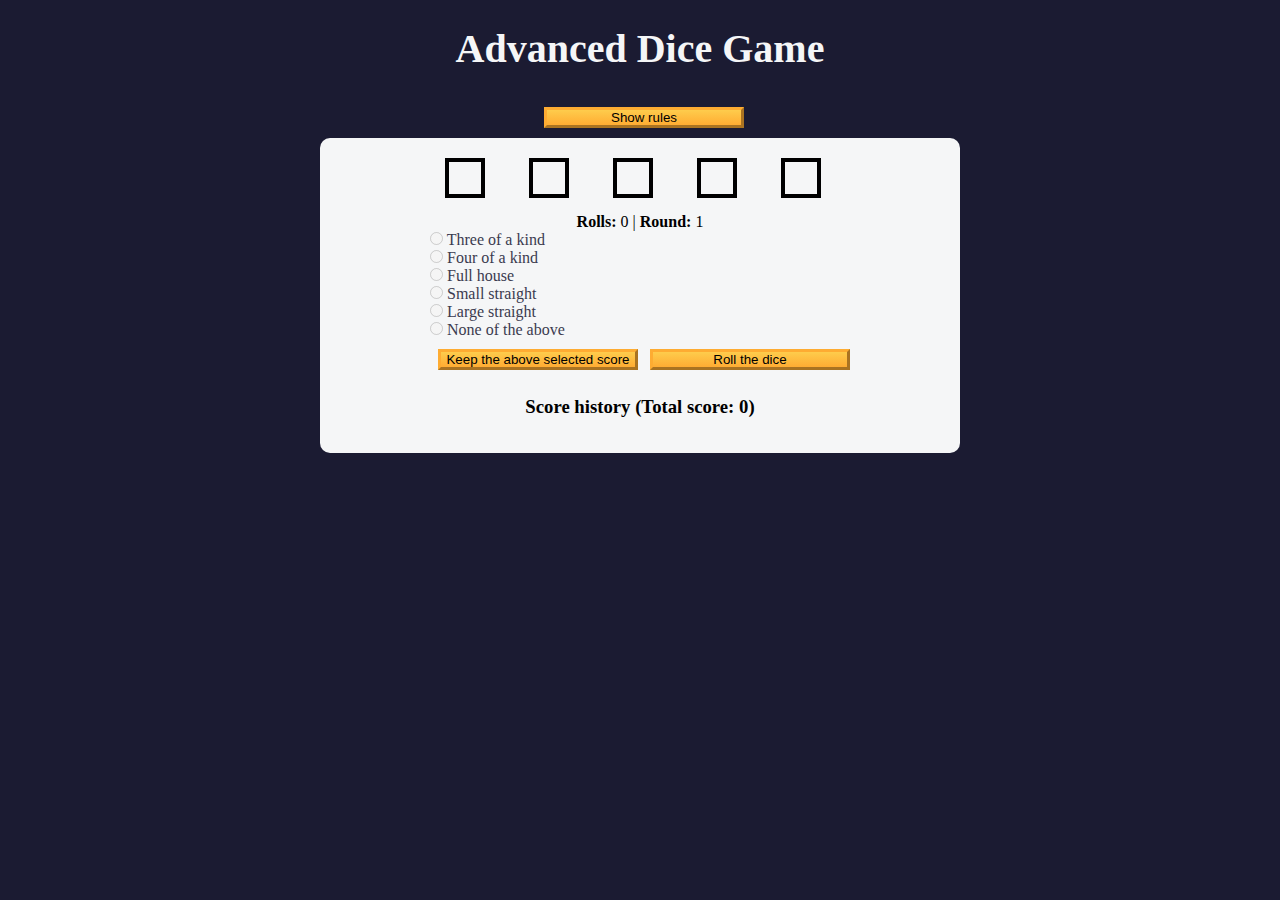
<file: advanced dice game/index.html>
<!DOCTYPE html>
<html lang="en">
<head>
  <meta charset="utf-8" />
  <meta name="viewport" content="width=device-width, initial-scale=1.0" />
  <title>Advanced Dice Game</title>
  <link rel="stylesheet" href="styles.css" />
</head>
<body>
  <header>
    <h1>Advanced Dice Game</h1>
    <button class="btn" id="rules-btn" type="button">Show rules</button>
    <div class="rules-container">
      <h2>Rules</h2>
      <ul>
        <li>There are total of six rounds</li>
        <li>You can only roll the dice three times per round</li>
        <li>To start the game, roll the dice</li>
        <li>
          Then, choose from one of the selected scores or roll the dice again
        </li>
        <li>
          If you choose a selected score, then you will move to the next round
        </li>
        <li>
          If you decline to choose a selected score, then you can roll the
          dice again two more times
        </li>
      </ul>
      <h2 class="points">Points</h2>
      <ul>
        <li>Three of a kind: Sum of all five dice</li>
        <li>Four of a kind: Sum of all five dice</li>
        <li>Full house: Three of a kind and a pair - 25 points</li>
        <li>
          Small straight: Four of the dice have consecutive values - 30 points
        </li>
        <li>
          Large straight: All five dice have consecutive values - 40 points
        </li>
      </ul>
    </div>
  </header>

  <main>
    <form id="game">
      <div id="dice">
        <div class="die"></div>
        <div class="die"></div>
        <div class="die"></div>
        <div class="die"></div>
        <div class="die"></div>
      </div>

      <p class="rounds-text">
        <strong>Rolls:</strong> <span id="current-round-rolls">0</span> |
        <strong>Round:</strong> <span id="current-round">1</span>
      </p>

      <div id="score-options">
        <div>
          <input type="radio" name="score-options" id="three-of-a-kind" value="three-of-a-kind" disabled />
          <label for="three-of-a-kind">Three of a kind<span></span></label>
        </div>
        <div>
          <input type="radio" name="score-options" id="four-of-a-kind" value="four-of-a-kind" disabled />
          <label for="four-of-a-kind">Four of a kind<span></span></label>
        </div>
        <div>
          <input type="radio" name="score-options" id="full-house" value="full-house" disabled />
          <label for="full-house">Full house<span></span></label>
        </div>
        <div>
          <input type="radio" name="score-options" id="small-straight" value="small-straight" disabled />
          <label for="small-straight">Small straight<span></span></label>
        </div>
        <div>
          <input type="radio" name="score-options" id="large-straight" value="large-straight" disabled />
          <label for="large-straight">Large straight<span></span></label>
        </div>

        <div>
          <input type="radio" name="score-options" id="none" value="none" disabled />
          <label for="none">None of the above<span></span></label>
        </div>
      </div>

      <button class="btn" id="keep-score-btn" type="button">
        Keep the above selected score
      </button>
      <button class="btn" id="roll-dice-btn" type="button">
        Roll the dice
      </button>
    </form>

    <div id="scores">
      <h3>Score history (Total score: <span id="total-score">0</span>)</h3>
      <ol id="score-history"></ol>
    </div>
  </main>
  <script src="./script.js"></script>
</body>

</html>
</file>
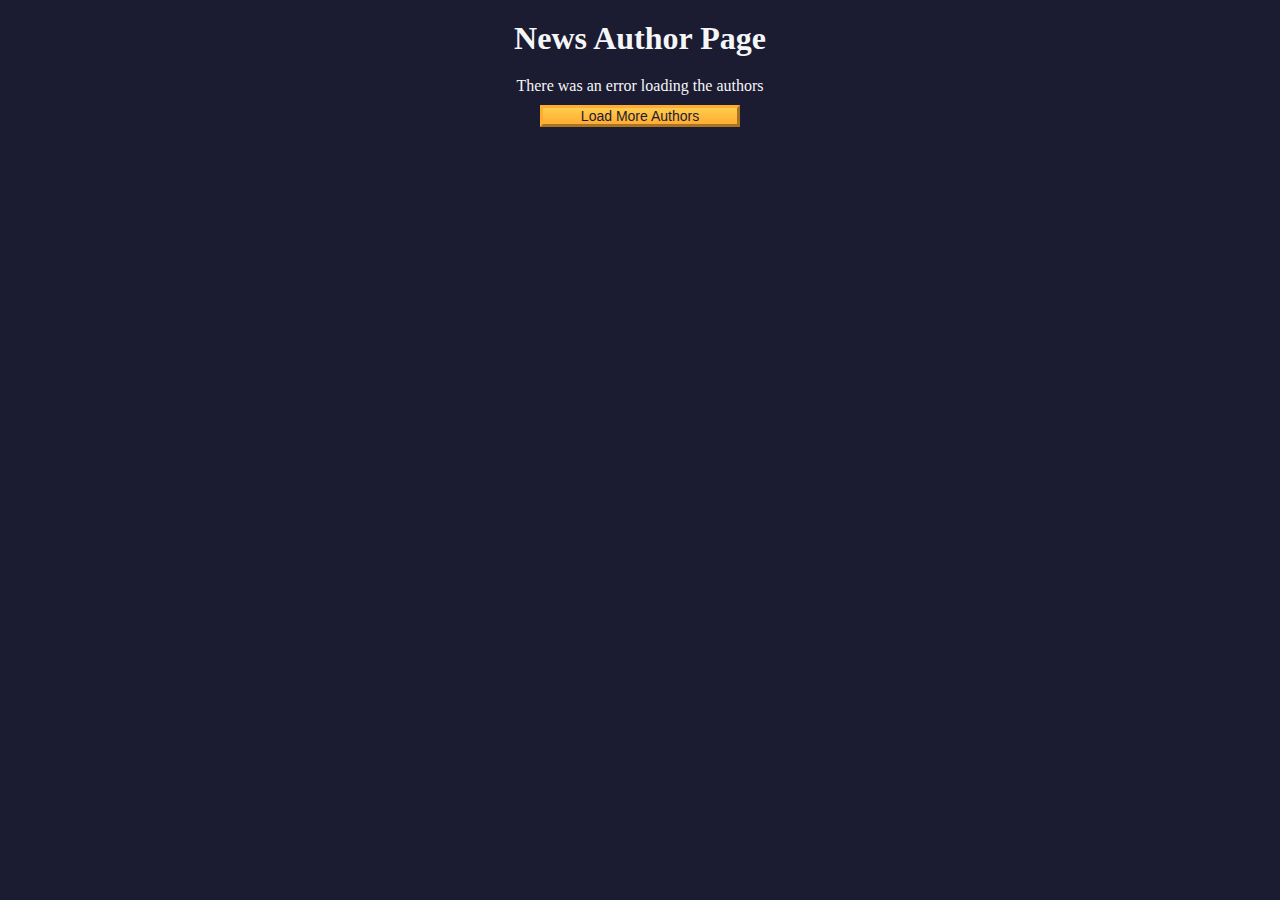
<file: authors page/index.html>
<!DOCTYPE html>
<html lang="en">
  <head>
    <meta charset="UTF-8" />
    <meta http-equiv="X-UA-Compatible" content="IE=edge" />
    <meta name="viewport" content="width=device-width, initial-scale=1.0" />
    <title>News Author Page</title>
    <link rel="stylesheet" href="./styles.css" />
  </head>
  <body>
    <h1 class="title">News Author Page</h1>
    <main>
      <div id="author-container"></div>
      <button class="btn" id="load-more-btn">Load More Authors</button>
    </main>

    <script src="./script.js"></script>
  </body>
</html>
</file>
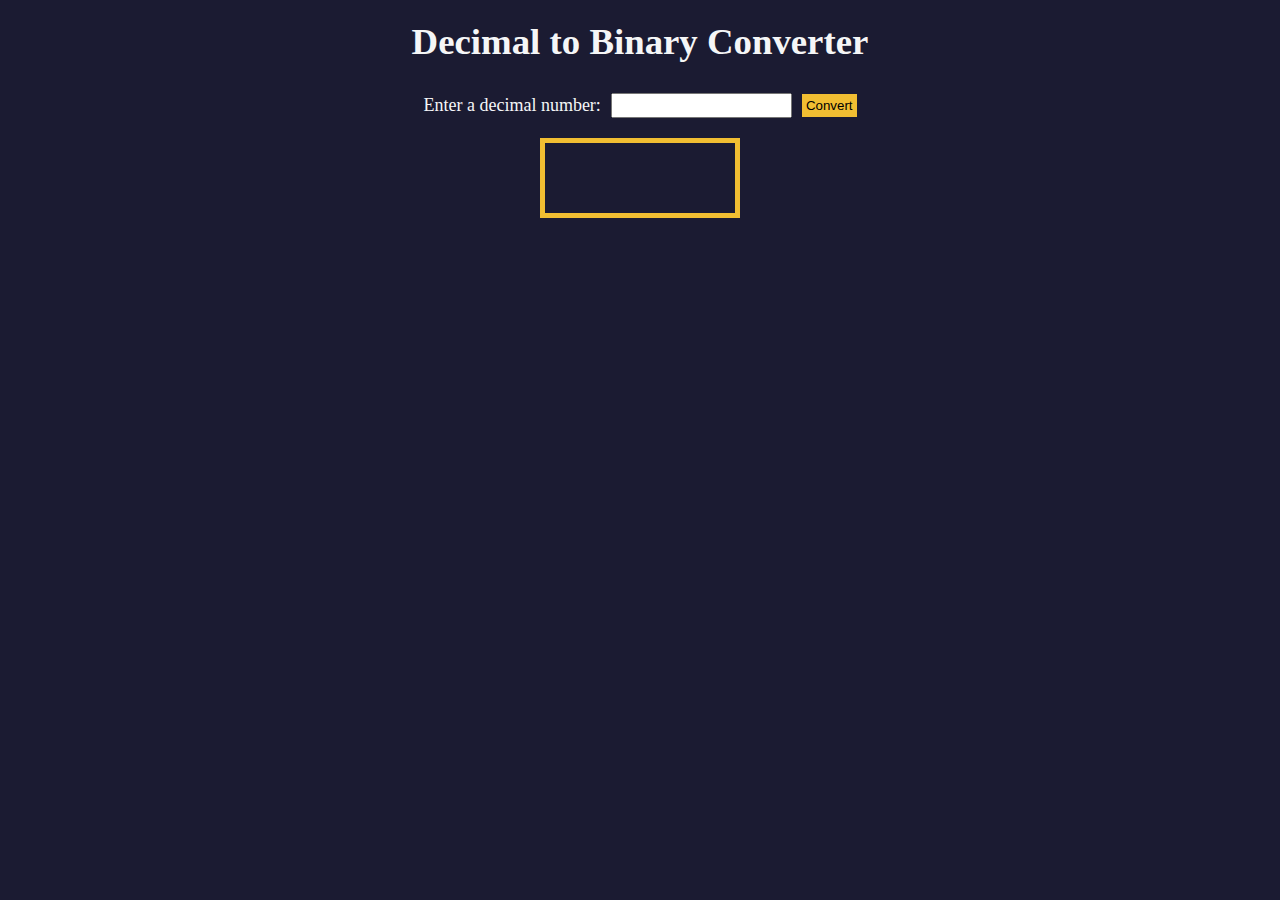
<file: binary converter/index.html>
<!DOCTYPE html>
<html lang="en">
  <head>
    <meta charset="UTF-8" />
    <meta http-equiv="X-UA-Compatible" content="IE=edge" />
    <meta name="viewport" content="width=device-width, initial-scale=1.0" />
    <title>Decimal to Binary Converter</title>
    <link rel="stylesheet" href="styles.css" />
  </head>
  <body>
    <h1>Decimal to Binary Converter</h1>
    <div class="input-container">
      <label for="number-input">Enter a decimal number:</label>
      <input
        value=""
        type="number"
        name="decimal number input"
        id="number-input"
        class="number-input"
      />
      <button class="convert-btn" id="convert-btn">Convert</button>
    </div>
    <output id="result" for="number-input"></output>
    <div id="animation-container"></div>
    <script src="script.js"></script>
  </body>
</html>
</file>
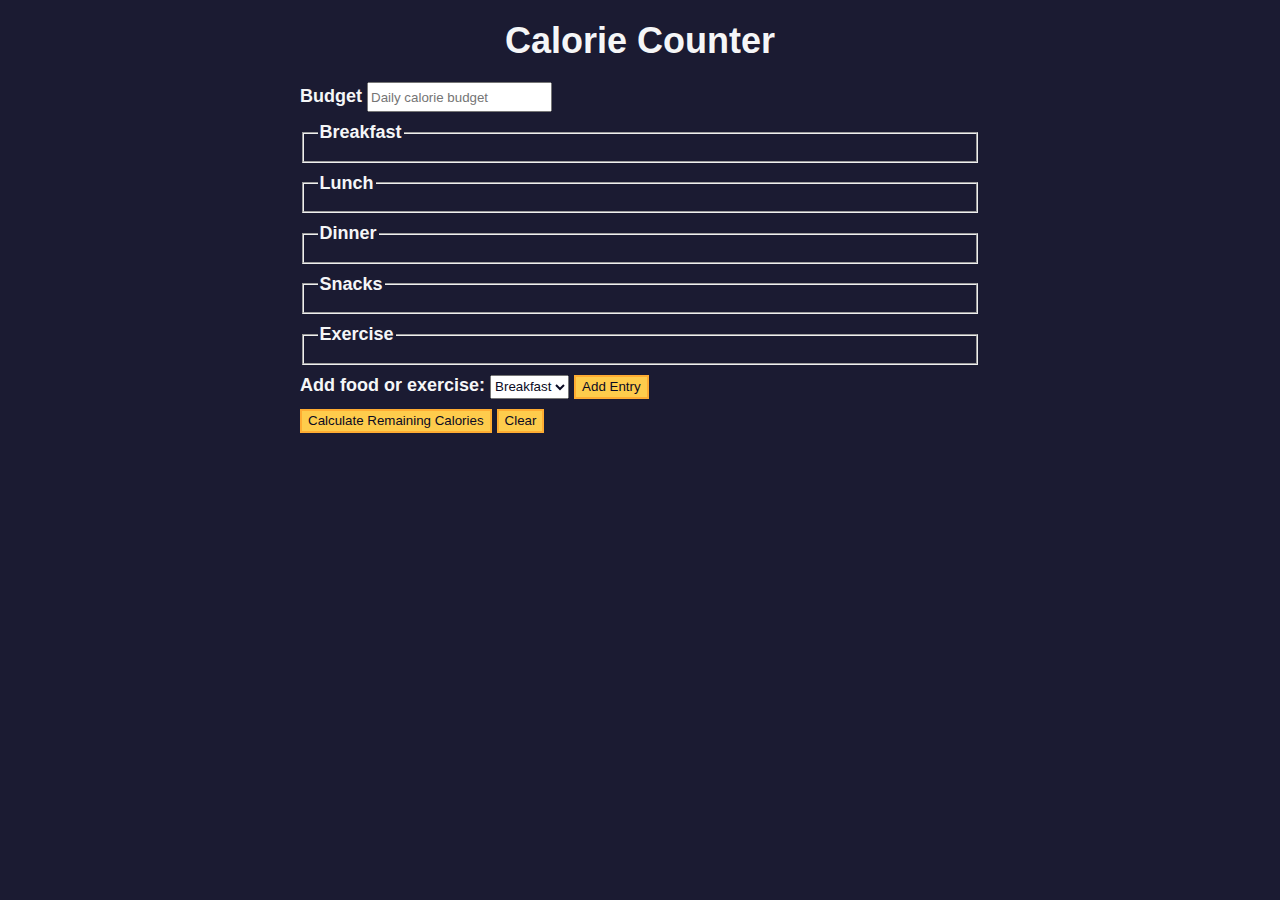
<file: calorie counter/index.html>
<!DOCTYPE html>
<html lang="en">
  <head>
    <meta charset="utf-8" />
    <meta name="viewport" content="width=device-width, initial-scale=1.0" />
    <link rel="stylesheet" href="styles.css" />
    <title>Calorie Counter</title>
  </head>
  <body>
    <main>
      <h1>Calorie Counter</h1>
      <div class="container">
        <form id="calorie-counter">
          <label for="budget">Budget</label>
          <input
            type="number"
            min="0"
            id="budget"
            placeholder="Daily calorie budget"
            required
          />
          <fieldset id="breakfast">
            <legend>Breakfast</legend>
            <div class="input-container"></div>
          </fieldset>
          <fieldset id="lunch">
            <legend>Lunch</legend>
            <div class="input-container"></div>
          </fieldset>
          <fieldset id="dinner">
            <legend>Dinner</legend>
            <div class="input-container"></div>
          </fieldset>
          <fieldset id="snacks">
            <legend>Snacks</legend>
            <div class="input-container"></div>
          </fieldset>
          <fieldset id="exercise">
            <legend>Exercise</legend>
            <div class="input-container"></div>
          </fieldset>
          <div class="controls">
            <span>
              <label for="entry-dropdown">Add food or exercise:</label>
              <select id="entry-dropdown" name="options">
                <option value="breakfast" selected>Breakfast</option>
                <option value="lunch">Lunch</option>
                <option value="dinner">Dinner</option>
                <option value="snacks">Snacks</option>
                <option value="exercise">Exercise</option>
              </select>
              <button type="button" id="add-entry">Add Entry</button>
            </span>
          </div>
          <div>
            <button type="submit" id="calculate-calories">
              Calculate Remaining Calories
            </button>
            <button type="button" id="clear">Clear</button>
          </div>
        </form>
        <div id="output" class="output hide"></div>
      </div>
    </main>
    <script src="./script.js"></script>
  </body>
</html>
</file>
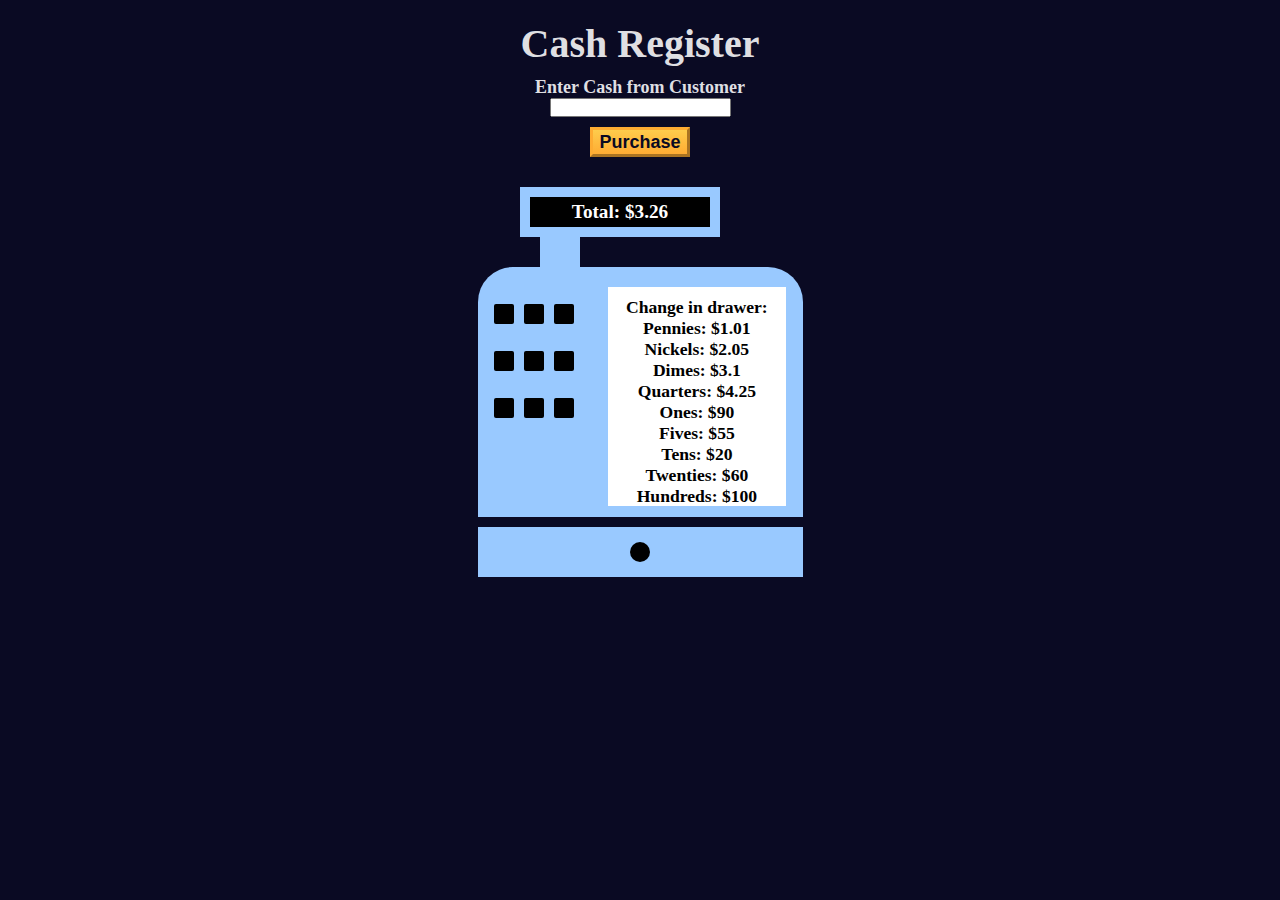
<file: cash register/index.html>
<!DOCTYPE html>
<html lang = "en">
<head>
  <meta charset = "utf-8">
  <meta name="viewport" content="width=device-width, initial-scale=1.0" />
  <title>Cash Register</title>
  <link rel="stylesheet" href="styles.css"/>
</head>
<body>
  <h1>Cash Register</header>
  <div id = "change-due"></div>
  <div class="input-div">
    <label for="cash">Enter Cash from Customer</label>
    <input id="cash">
    <button  class="check-btn-styles" id="purchase-btn">Purchase</btn>
  </div>
  <div class="container">
    <div class="top-display-screen-container">
      <p id="price-screen" class="price-screen"></p>
      <div class="connector"></div>
    </div>    
    <div class="top-register">
        <div class="btns-container">
            <button class="btn"></button>
            <button class="btn"></button>
            <button class="btn"></button>
            <button class="btn"></button>
            <button class="btn"></button>
            <button class="btn"></button>
            <button class="btn"></button>
            <button class="btn"></button>
            <button class="btn"></button>
        </div>
        <div id="cash-drawer-display" class="cash-drawer-display"></div>
    </div>
        <div class="bottom-register">
          <div class="circle"></div>
        </div>
    </div>
  <script src="script.js"></script>
</body>
</html>
</file>
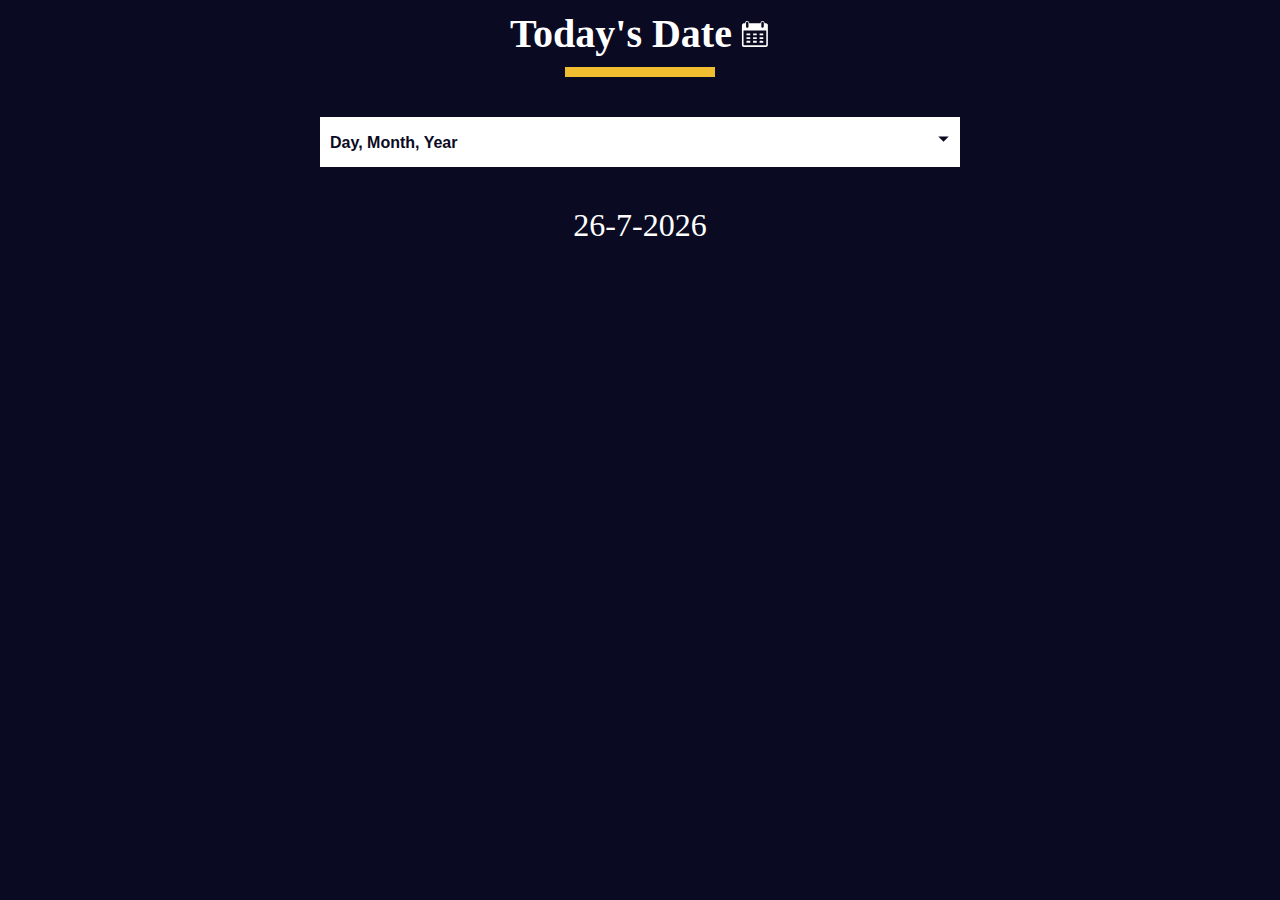
<file: date formatter/index.html>
<!DOCTYPE html>
<html lang="en">
  <head>
    <meta charset="UTF-8" />
    <meta http-equiv="X-UA-Compatible" content="IE=edge" />
    <meta name="viewport" content="width=device-width, initial-scale=1.0" />
    <title>Learn the Date Object by Building a Date Formatter</title>
    <link rel="stylesheet" href="./styles.css" />
  </head>
  <body>
    <main>
      <div class="title-container">
        <h1 class="title">Today's Date</h1>

        <svg
          class="date-svg"
          xmlns="http://www.w3.org/2000/svg"
          version="1.0"
          width="512.000000pt"
          height="512.000000pt"
          viewBox="0 0 512.000000 512.000000"
          preserveAspectRatio="xMidYMid meet"
        >
          <g
            transform="translate(0.000000,512.000000) scale(0.100000,-0.100000)"
            fill="#fff"
            stroke="none"
          >
            <path
              d="M1145 4777 c-71 -24 -120 -54 -164 -102 -59 -64 -83 -124 -89 -216 l-4 -77 -147 -3 c-142 -4 -149 -5 -213 -37 -81 -40 -149 -111 -177 -188 -21 -54 -21 -64 -21 -1789 0 -1725 0 -1735 21 -1789 28 -77 96 -148 177 -188 l67 -33 1950 0 1950 0 67 33 c74 36 133 96 170 170 l23 47 0 1760 0 1760 -23 47 c-37 74 -96 134 -169 170 -63 31 -71 32 -213 36 l-148 4 -4 77 c-8 133 -82 242 -200 297 -54 25 -75 29 -148 29 -94 -1 -151 -20 -220 -75 -75 -59 -130 -181 -130 -287 l0 -43 -954 0 -954 0 -7 74 c-12 137 -89 251 -201 303 -66 30 -179 39 -239 20z m209 -164 c23 -16 52 -49 66 -73 l25 -45 0 -365 0 -365 -28 -47 c-30 -52 -88 -92 -149 -103 -54 -10 -137 17 -175 57 -65 69 -64 60 -61 471 l3 373 27 41 c17 26 45 50 80 68 71 35 151 31 212 -12z m2594 11 c41 -20 59 -37 82 -78 l30 -51 0 -360 c0 -329 -2 -364 -19 -401 -36 -79 -137 -133 -222 -119 -57 10 -125 58 -151 107 -23 42 -23 50 -26 388 -3 377 -1 403 51 465 62 76 162 95 255 49z m537 -2717 l0 -1239 -24 -19 c-23 -19 -67 -19 -1916 -19 -1849 0 -1893 0 -1916 19 l-24 19 -3 1241 -2 1241 1942 -2 1943 -3 0 -1238z"
            />
            <path
              d="M1112 2493 l3 -158 318 -3 317 -2 0 160 0 160 -320 0 -321 0 3 -157z"
            />
            <path
              d="M2230 2490 l0 -160 315 0 315 0 0 160 0 160 -315 0 -315 0 0 -160z"
            />
            <path
              d="M3342 2493 l3 -158 310 0 310 0 3 158 3 157 -316 0 -316 0 3 -157z"
            />
            <path
              d="M1110 1855 l0 -155 320 0 320 0 0 155 0 155 -320 0 -320 0 0 -155z"
            />
            <path
              d="M2230 1855 l0 -155 315 0 315 0 0 155 0 155 -315 0 -315 0 0 -155z"
            />
            <path
              d="M3340 1855 l0 -155 315 0 315 0 0 155 0 155 -315 0 -315 0 0 -155z"
            />
            <path
              d="M1117 1383 c-4 -3 -7 -78 -7 -165 l0 -158 320 0 320 0 0 165 0 165 -313 0 c-173 0 -317 -3 -320 -7z"
            />
            <path
              d="M2230 1225 l0 -165 315 0 315 0 0 165 0 165 -315 0 -315 0 0 -165z"
            />
            <path
              d="M3347 1383 c-4 -3 -7 -78 -7 -165 l0 -158 315 0 315 0 -2 163 -3 162 -306 3 c-168 1 -308 -1 -312 -5z"
            />
          </g>
        </svg>
      </div>
      <div class="divider"></div>

      <div class="dropdown-container">
        <select name="date-options" id="date-options">
          <option value="dd-mm-yyyy">Day, Month, Year</option>
          <option value="yyyy-mm-dd">Year, Month, Day</option>
          <option value="mm-dd-yyyy-h-mm">
            Month, Day, Year, Hours, Minutes
          </option>
        </select>
        <div class="select-icon">
          <svg
            class="icon"
            xmlns="http://www.w3.org/2000/svg"
            width="25"
            height="35"
            viewBox="0 0 24 24"
          >
            <rect x="0" fill="none" width="24" height="24" />

            <g>
              <path d="M7 10l5 5 5-5" />
            </g>
          </svg>
        </div>
      </div>

      <p id="current-date"></p>
    </main>

    <script src="./script.js"></script>
  </body>
</html>
</file>
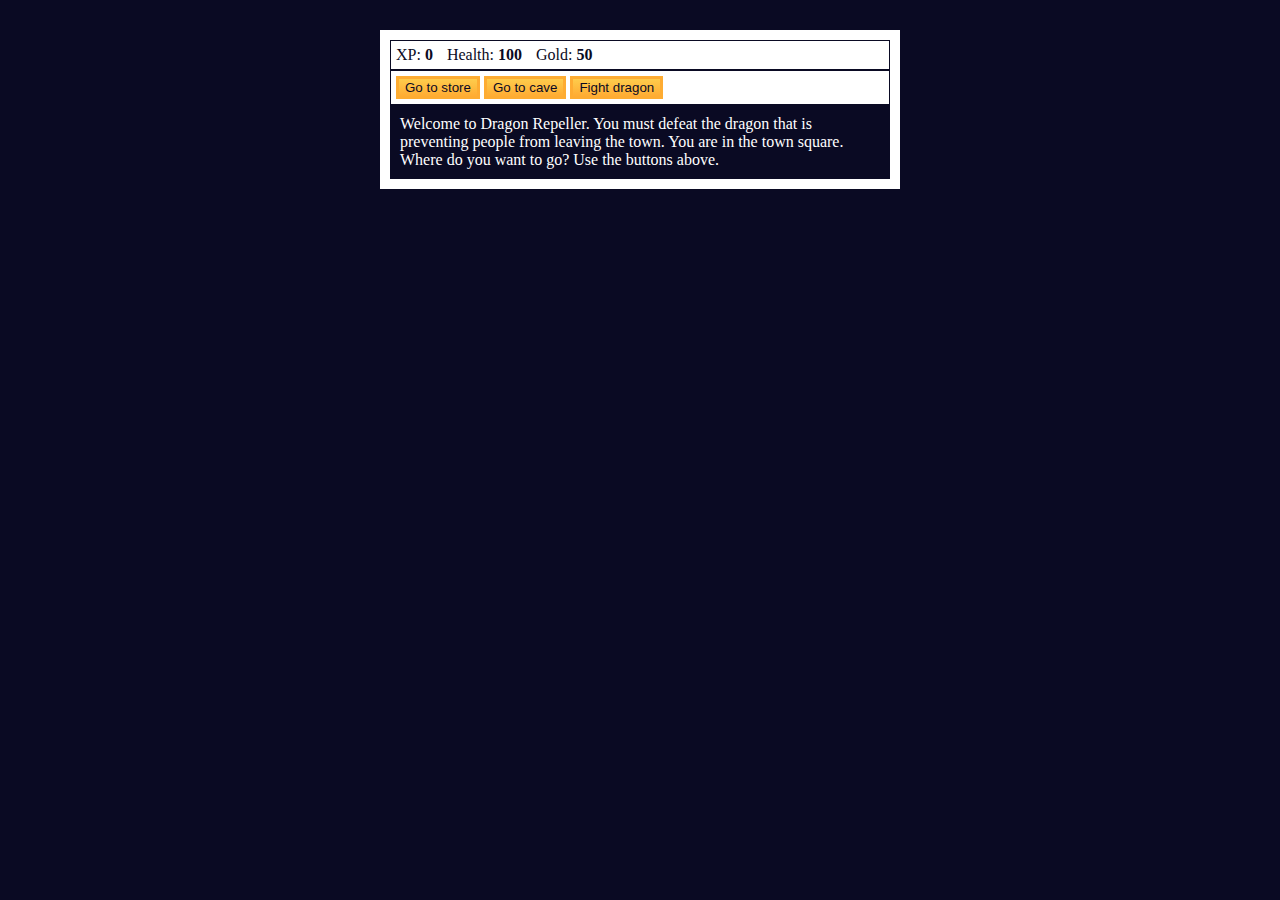
<file: dragon repeller/index.html>
<!DOCTYPE html>
<html lang="en">
  <head>
    <meta charset="utf-8">
    <link rel="stylesheet" href="./styles.css">
    <title>RPG - Dragon Repeller</title>
  </head>
  <body>
    <div id="game">
      <div id="stats">
        <span class="stat">XP: <strong><span id="xpText">0</span></strong></span>
        <span class="stat">Health: <strong><span id="healthText">100</span></strong></span>
        <span class="stat">Gold: <strong><span id="goldText">50</span></strong></span>
      </div>
      <div id="controls">
        <button id="button1">Go to store</button>
        <button id="button2">Go to cave</button>
        <button id="button3">Fight dragon</button>
      </div>
      <div id="monsterStats">
        <span class="stat">Monster Name: <strong><span id="monsterName"></span></strong></span>
        <span class="stat">Health: <strong><span id="monsterHealth"></span></strong></span>
      </div>
      <div id="text">
        Welcome to Dragon Repeller. You must defeat the dragon that is preventing people from leaving the town. You are in the town square. Where do you want to go? Use the buttons above.
      </div>
    </div>
    <script src="./script.js"></script>
  </body>
</html>
</file>
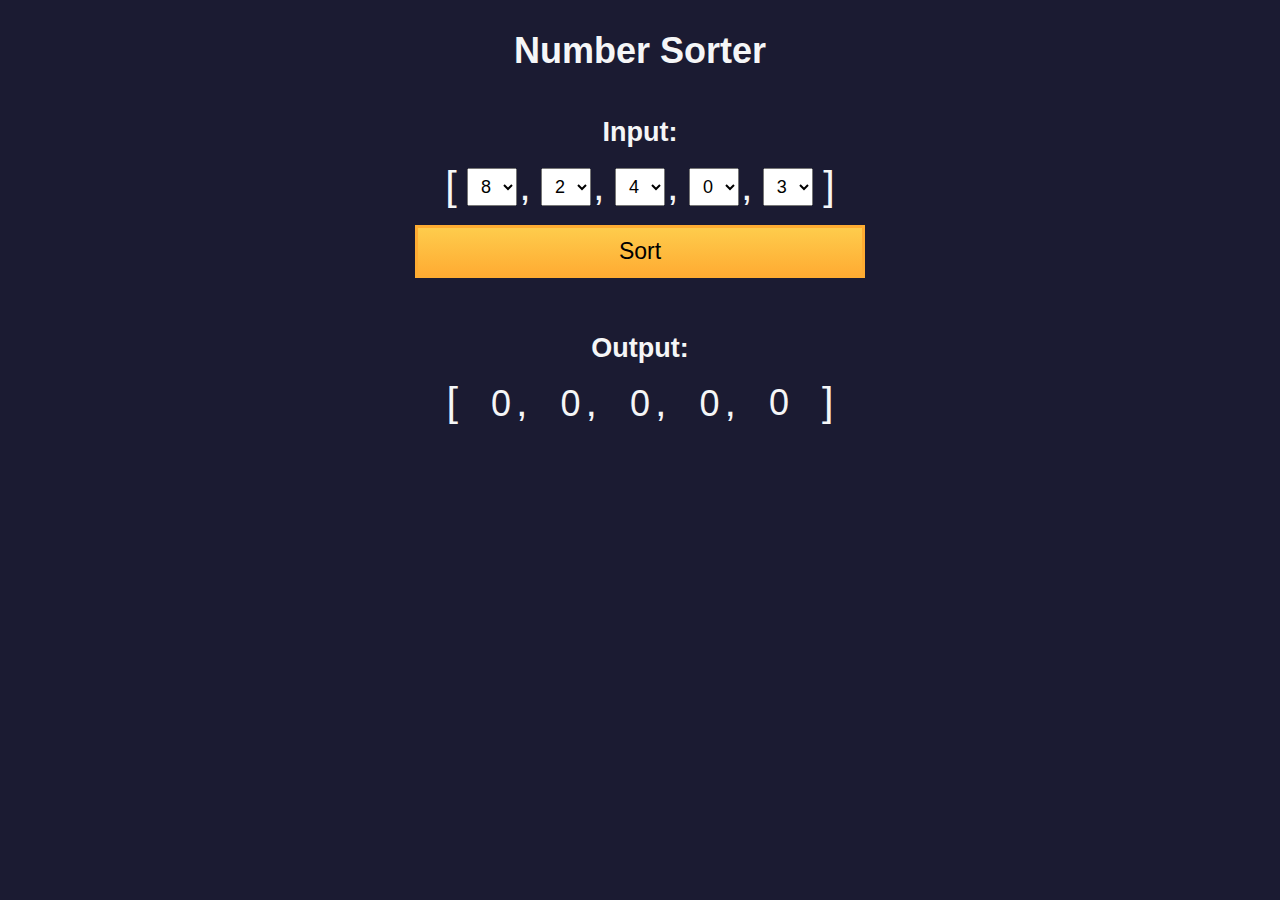
<file: number sorter/index.html>
<!DOCTYPE html>
<html>
  <head>
    <meta charset="UTF-8" />
    <meta name="viewport" content="width=device-width, initial-scale=1.0" />
    <link rel="stylesheet" type="text/css" href="./styles.css" />
    <title>Number Sorter</title>
  </head>
  <body>
    <main>
      <h1>Number Sorter</h1>
      <form id="form" class="form">
        <h2>Input:</h2>
        <fieldset>
          <span class="bracket">[</span>
          <div>
            <select
              name="values"
              class="values-dropdown"
              aria-label="first number"
            >
              <option value="0">0</option>
              <option value="1">1</option>
              <option value="2">2</option>
              <option value="3">3</option>
              <option value="4">4</option>
              <option value="5">5</option>
              <option value="6">6</option>
              <option value="7">7</option>
              <option value="8" selected>8</option>
              <option value="9">9</option>
            </select>
            <span class="comma">,</span>
          </div>
          <div>
            <select
              name="values"
              class="values-dropdown"
              aria-label="second number"
            >
              <option value="0">0</option>
              <option value="1">1</option>
              <option value="2" selected>2</option>
              <option value="3">3</option>
              <option value="4">4</option>
              <option value="5">5</option>
              <option value="6">6</option>
              <option value="7">7</option>
              <option value="8">8</option>
              <option value="9">9</option>
            </select>
            <span class="comma">,</span>
          </div>
          <div>
            <select
              name="values"
              class="values-dropdown"
              aria-label="third number"
            >
              <option value="0">0</option>
              <option value="1">1</option>
              <option value="2">2</option>
              <option value="3">3</option>
              <option value="4" selected>4</option>
              <option value="5">5</option>
              <option value="6">6</option>
              <option value="7">7</option>
              <option value="8">8</option>
              <option value="9">9</option>
            </select>
            <span class="comma">,</span>
          </div>
          <div>
            <select
              name="values"
              class="values-dropdown"
              aria-label="fourth number"
            >
              <option value="0">0</option>
              <option value="1">1</option>
              <option value="2">2</option>
              <option value="3">3</option>
              <option value="4">4</option>
              <option value="5">5</option>
              <option value="6">6</option>
              <option value="7">7</option>
              <option value="8">8</option>
              <option value="9">9</option>
            </select>
            <span class="comma">,</span>
          </div>
          <div>
            <select
              name="values"
              class="values-dropdown"
              aria-label="fifth number"
            >
              <option value="0">0</option>
              <option value="1">1</option>
              <option value="2">2</option>
              <option value="3" selected>3</option>
              <option value="4">4</option>
              <option value="5">5</option>
              <option value="6">6</option>
              <option value="7">7</option>
              <option value="8">8</option>
              <option value="9">9</option>
            </select>
          </div>
          <span class="bracket">]</span>
        </fieldset>
        <button id="sort">Sort</button>
      </form>
      <div class="output-container">
        <h2>Output:</h2>
        <div class="output-array">
          <span class="bracket">[</span>
          <div>
            <span class="output-value" id="output-value-0">0</span>
            <span class="comma">,</span>
          </div>
          <div>
            <span class="output-value" id="output-value-1">0</span>
            <span class="comma">,</span>
          </div>
          <div>
            <span class="output-value" id="output-value-2">0</span>
            <span class="comma">,</span>
          </div>
          <div>
            <span class="output-value" id="output-value-3">0</span>
            <span class="comma">,</span>
          </div>
          <div>
            <span class="output-value" id="output-value-4">0</span>
          </div>
            <span class="bracket">]</span>
        </div>
      </div>
    </main>
    <script src="./script.js"></script>
  </body>
</html>
</file>
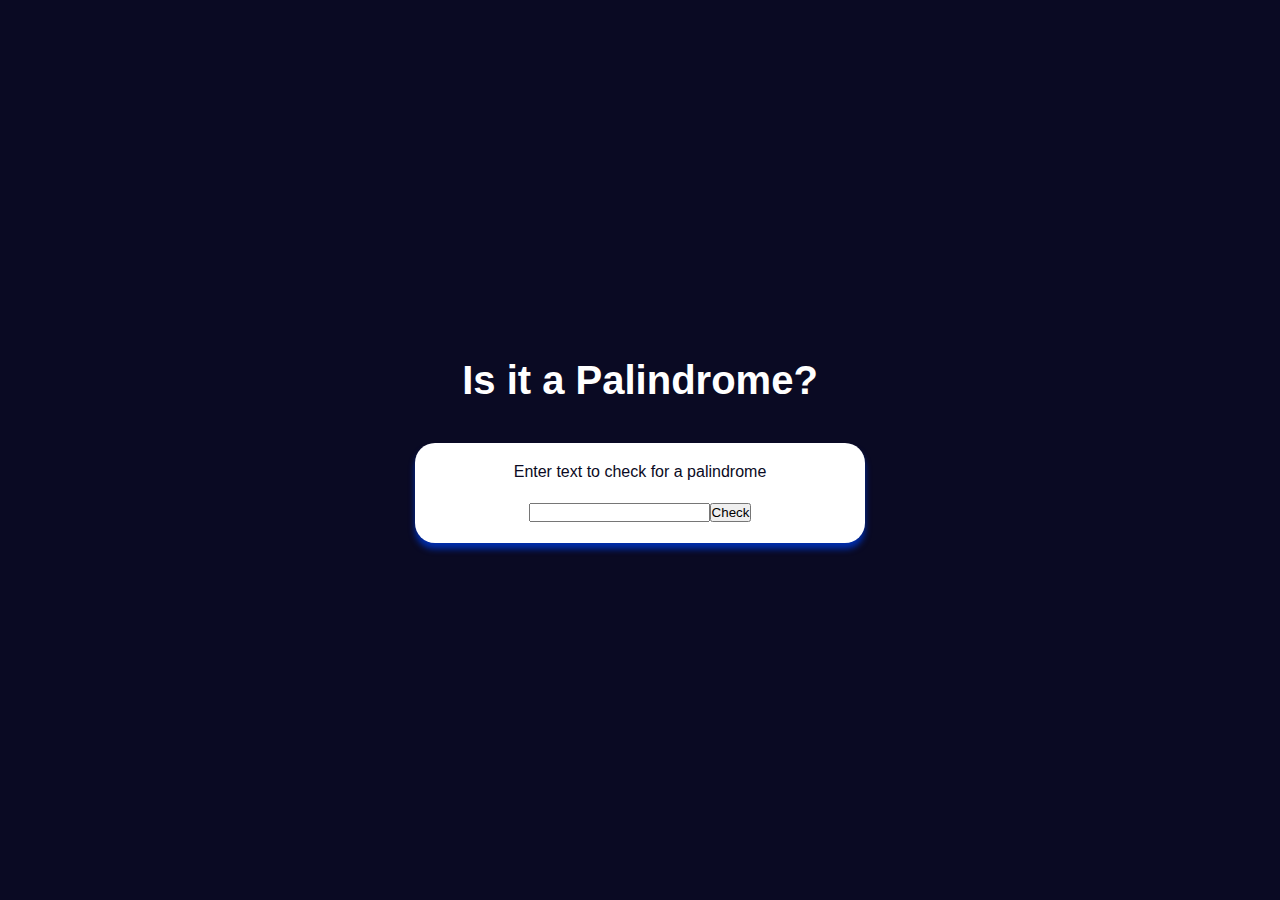
<file: palindrome checker/index.html>
<!DOCTYPE html>
<html lang="en">
<head>
<meta charset="utf-8" />
<meta name="viewport" content="width=device-width, initial-scale=1.0" />
<link rel="stylesheet" href="styles.css"/>
<title>Palindrome Checker</title>
</head>
<body>
<main class="container">
<h1 class="title">Is it a Palindrome?</h1>
<div class="palindrome-div">
<label for="text-input">Enter text to check for a palindrome</label>
<input id="text-input" value="" type="text" />
<button id="check-btn">Check</button>
<div class="results-div hidden" id="result"></div>
</div>
</main>
<script src = "script.js"></script>
</body>
</html>
</file>
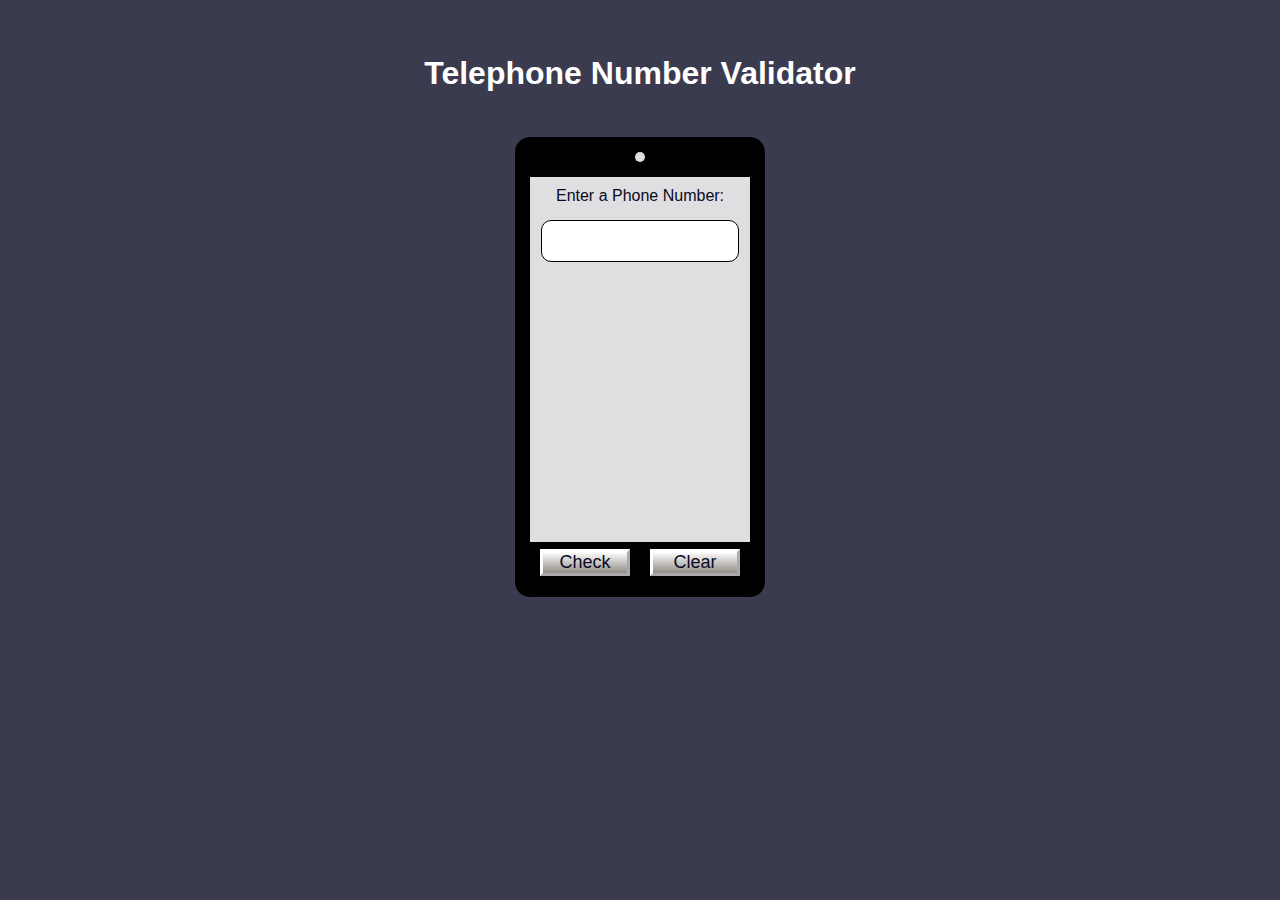
<file: phone number validator/index.html>
<!DOCTYPE html>
<html lang="en">
  <head>
    <meta charset="UTF-8" />
    <meta http-equiv="X-UA-Compatible" content="IE=edge" />
    <meta name="viewport" content="width=device-width, initial-scale=1.0" />
    <title>Telephone Number Validator</title>
    <link rel="stylesheet" href="styles.css" />
  </head>
  <body>
    <main>
      <h1>Telephone Number Validator</h1>
      <div class="phone-container">
        <div class="phone-background">
          <div class="phone-camera"></div>
        </div>
        <label for="user-input">Enter a Phone Number:</label>
        <input maxlength="20" type="text" id="user-input" value="" />
        <div id="results-div"></div>
        <div class="phone-footer">
          <button class="btn-styles" id="check-btn">Check</button>
          <button class="btn-styles" id="clear-btn">Clear</button>
        </div>
      </div>
    </main>
    <script src="script.js"></script>
  </body>
</html>
</file>
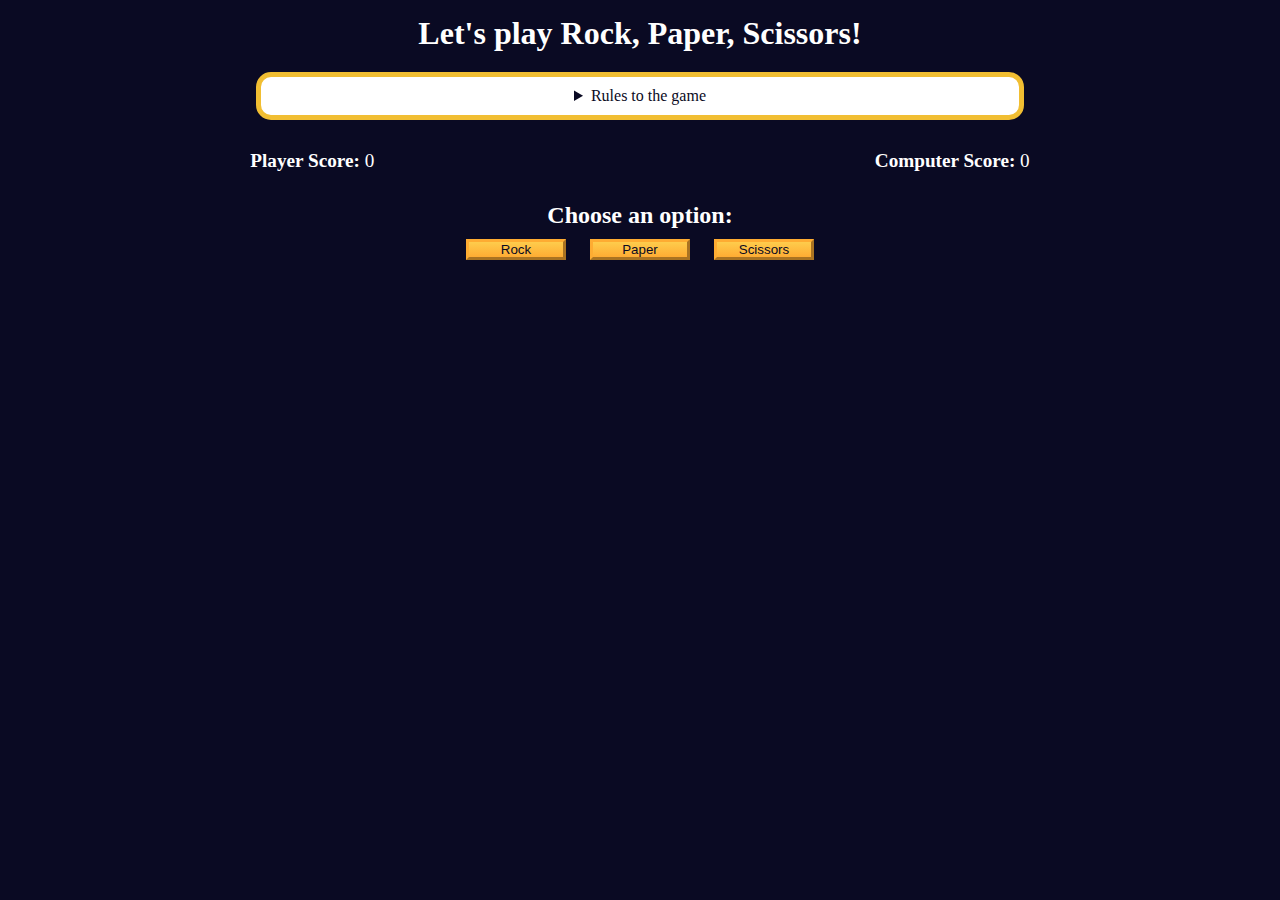
<file: rock, paper, scissors/index.html>
<!DOCTYPE html>
<html lang="en">
  <head>
    <meta charset="UTF-8" />
    <meta name="viewport" content="width=device-width, initial-scale=1.0" />
    <title>Rock, Paper, Scissors game</title>
    <link rel="stylesheet" href="./styles.css" />
  </head>
  <body>
    <h1>Let's play Rock, Paper, Scissors!</h1>
    <main>
      <details class="rules-container">
        <summary>Rules to the game</summary>

        <p>You will be playing against the computer.</p>
        <p>You can choose between Rock, Paper, and Scissors.</p>
        <p>The first one to three points wins.</p>

        <p>Here are the rules to getting a point in the game:</p>
        <ul>
          <li>Rock beats Scissors</li>
          <li>Scissors beats Paper</li>
          <li>Paper beats Rock</li>
        </ul>
        <p>
          If the player and computer choose the same option (Ex. Paper and
          Paper), then no one gets the point.
        </p>
      </details>

      <div class="score-container">
        <strong
          >Player Score: <span class="score" id="player-score">0</span></strong
        >
        <strong
          >Computer Score:
          <span class="score" id="computer-score">0</span></strong
        >
      </div>

      <section class="options-container">
        <h2>Choose an option:</h2>
        <div class="btn-container">
          <button id="rock-btn" class="btn">Rock</button>
          <button id="paper-btn" class="btn">Paper</button>
          <button id="scissors-btn" class="btn">Scissors</button>
        </div>
      </section>

      <div class="results-container">
        <p id="results-msg"></p>
        <p id="winner-msg"></p>
        <button class="btn" id="reset-game-btn">Play again?</button>
      </div>
    </main>
    <script src="./script.js"></script>
  </body>
</html>
</file>
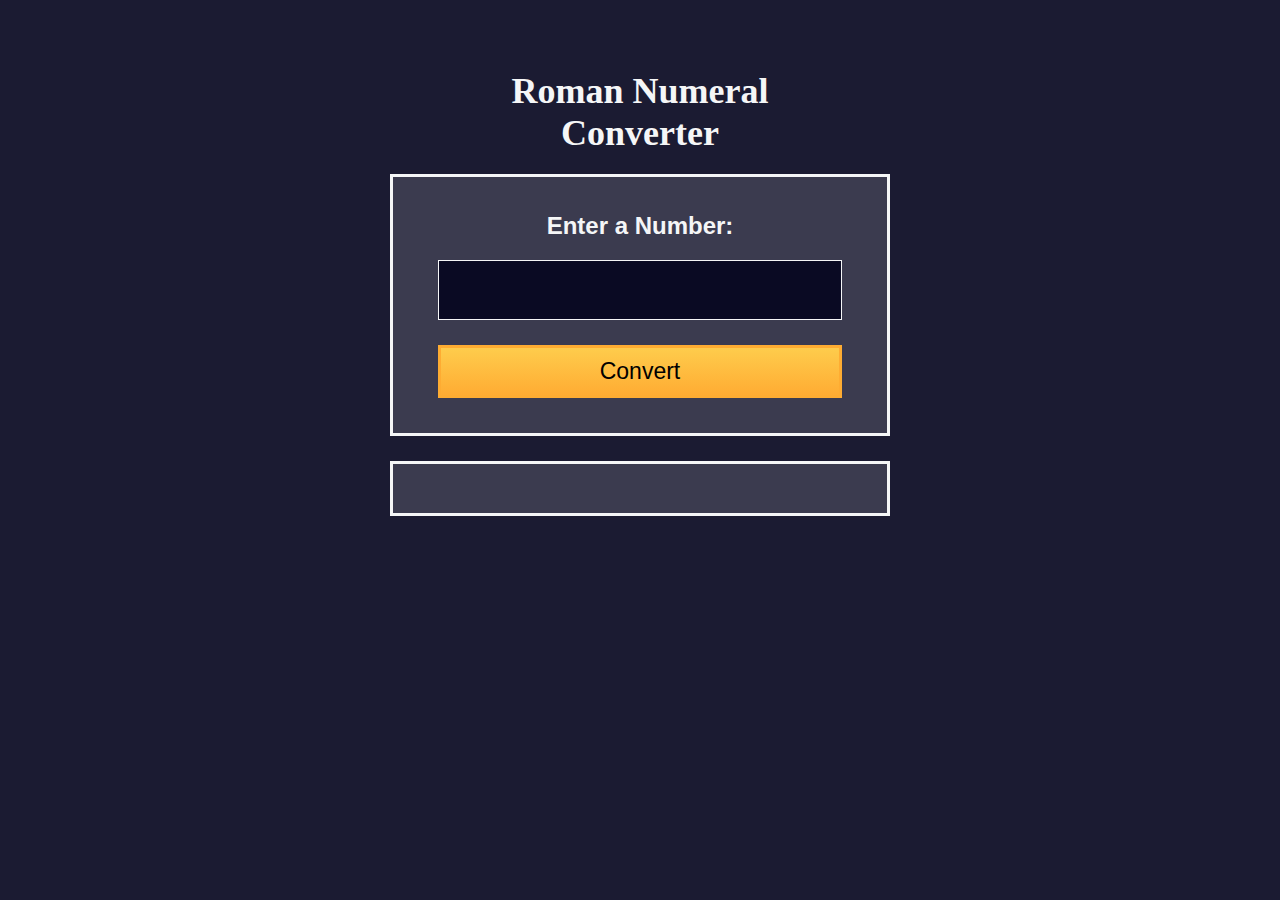
<file: roman numeral converter/index.html>
<!DOCTYPE html>
<html lang="en">
<head>
  <meta charset="utf-8">
  <meta name="viewport" content="width=device-width, initial-scale=1.0">
  <link rel="stylesheet" href="styles.css"/>
</head>
<body>
   <main>
      <h1>Roman Numeral Converter</h1>
      <form id="form" class="form">
        <fieldset>
          <label for="number">Enter a Number:</label><br />
          <input type="number" id="number" min="1" max="3999"required />
          <button type="button" id="convert-btn" onclick="convertToRoman()">Convert</button>
        </fieldset>
      </form>
      <div id="output" class="output"></div>
    </main>
  <script src="script.js"></script>
</body>
</html>
</file>
<file: advanced dice game/styles.css>
*,
*::before,
*::after {
  box-sizing: border-box;
  margin: 0;
  padding: 0;
}

:root {
  --dark-grey: #1b1b32;
  --light-grey: #f5f6f7;
  --black: #000;
  --white: #fff;
  --grey: #3b3b4f;
  --golden-yellow: #fecc4c;
  --yellow: #ffcc4c;
  --gold: #feac32;
  --orange: #ffac33;
  --dark-orange: #f89808;
}

body {
  background-color: var(--dark-grey);
}

header {
  color: var(--light-grey);
  text-align: center;
}

h1 {
  font-size: 2.5rem;
  margin: 25px 0;
}

.rules-container {
  display: none;
  background-color: var(--light-grey);
  color: var(--black);
  width: 50%;
  margin: 20px auto;
  height: 300px;
  border-radius: 10px;
  overflow-y: scroll;
}

.rules-container ul {
  list-style-type: none;
}

.points {
  margin-top: 15px;
}

main {
  background-color: var(--light-grey);
  padding: 20px;
  display: grid;
  grid-template-columns: repeat(auto-fit, minmax(500px, 1fr));
  gap: 1rem;
  margin: auto;
  justify-items: center;
  width: 50%;
  border-radius: 10px;
}

#dice {
  display: flex;
  justify-content: space-around;
  margin-bottom: 15px;
}

.die {
  width: 40px;
  height: 40px;
  text-align: center;
  margin-right: 15px;
  border: 4px solid var(--black);
  padding: 10px;
}

.rounds-text {
  text-align: center;
}

input[type="radio"]:disabled + label {
  color: var(--grey);
}

#score-history {
  margin-top: 15px;
  text-align: center;
  list-style-position: inside;
}

.btn {
  cursor: pointer;
  width: 200px;
  margin: 10px 0 10px 0.5rem;
  color: var(--black);
  background-color: var(--gold);
  background-image: linear-gradient(var(--golden-yellow), var(--orange));
  border-color: var(--gold);
  border-width: 3px;
}

.btn:hover:enabled {
  background-image: linear-gradient(var(--yellow), var(--dark-orange));
}

@media (max-width: 992px) {
  main {
    width: 100%;
  }
}

@media (max-width: 500px) {
  .btn {
    width: 120px;
  }
}
</file>
<file: authors page/styles.css>
* {
    margin: 0;
    padding: 0;
    box-sizing: border-box;
  }
  
  :root {
    --main-bg-color: #1b1b32;
    --light-grey: #f5f6f7;
    --dark-purple: #5a01a7;
    --golden-yellow: #feac32;
  }
  
  body {
    background-color: var(--main-bg-color);
    text-align: center;
  }
  
  .title {
    color: var(--light-grey);
    margin: 20px 0;
  }
  
  #author-container {
    display: flex;
    flex-wrap: wrap;
    justify-content: center;
  }
  
  .user-card {
    border-radius: 15px;
    width: 300px;
    height: 350px;
    background-color: var(--light-grey);
    margin: 20px;
  }
  
  .user-img {
    width: 150px;
    height: 150px;
    object-fit: cover;
  }
  
  .purple-divider {
    background-color: var(--dark-purple);
    width: 100%;
    height: 15px;
  }
  
  .author-name {
    margin: 10px;
  }
  
  .bio {
    margin: 20px;
  }
  
  .error-msg {
    color: var(--light-grey);
  }
  
  .btn {
    cursor: pointer;
    width: 200px;
    margin: 10px;
    color: var(--main-bg-color);
    font-size: 14px;
    background-color: var(--golden-yellow);
    background-image: linear-gradient(#fecc4c, #ffac33);
    border-color: var(--golden-yellow);
    border-width: 3px;
  }
</file>
<file: binary converter/styles.css>
*,
*::before,
*::after {
  box-sizing: border-box;
  margin: 0;
  padding: 0;
}

:root {
  --light-grey: #f5f6f7;
  --dark-blue: #1b1b32;
  --orange: #f1be32;
}

body {
  background-color: var(--dark-blue);
  font-family: "Times New Roman", Times, serif;
  font-size: 18px;
  color: var(--light-grey);
  padding: 0 15px;
  display: flex;
  flex-direction: column;
  align-items: center;
}

h1 {
  text-align: center;
  font-size: 2.3rem;
  margin: 20px 0;
}

.input-container {
  margin: 10px 0;
  display: flex;
  flex-direction: column;
  gap: 10px;
  justify-content: center;
  align-items: center;
}

.convert-btn {
  background-color: var(--orange);
  cursor: pointer;
  border: none;
  padding: 4px;
}

.number-input {
  height: 25px;
}

#result {
  margin: 10px 0;
  min-width: 200px;
  width: fit-content;
  min-height: 80px;
  word-break: break-word;
  padding: 15px;
  border: 5px solid var(--orange);
  font-size: 2rem;
  text-align: center;
}

#animation-container {
  margin: auto;
  max-width: 300px;
}

.animation-frame {
  margin: 250px auto 0;
  padding: 15px 10px;
  border: 5px solid var(--orange);
  font-size: 1.2rem;
  text-align: center;
}

@media screen and (min-width: 500px) {
  .input-container {
    flex-direction: row;
  }

  #result {
    max-width: 460px;
  }
}
</file>
<file: calorie counter/styles.css>
:root {
    --light-grey: #f5f6f7;
    --dark-blue: #0a0a23;
    --fcc-blue: #1b1b32;
    --light-yellow: #fecc4c;
    --dark-yellow: #feac32;
    --light-pink: #ffadad;
    --dark-red: #850000;
    --light-green: #acd157;
  }
  
  body {
    font-family: "Lato", Helvetica, Arial, sans-serif;
    font-size: 18px;
    background-color: var(--fcc-blue);
    color: var(--light-grey);
  }
  
  h1 {
    text-align: center;
  }
  
  .container {
    width: 90%;
    max-width: 680px;
  }
  
  h1,
  .container,
  .output {
    margin: 20px auto;
  }
  
  label,
  legend {
    font-weight: bold;
  }
  
  .input-container {
    display: flex;
    flex-direction: column;
  }
  
  button {
    outline: none;
    cursor: pointer;
    text-decoration: none;
    background-color: var(--light-yellow);
    border: 2px solid var(--dark-yellow);
  }
  
  .clear {
    background-color: var(--light-pink);
    color: var(--dark-red);
    border-color: var(--dark-red);
  }
  
  button,
  input,
  select {
    min-height: 24px;
    color: var(--dark-blue);
  }
  
  fieldset,
  label,
  button,
  input,
  select {
    margin-bottom: 10px;
  }
  
  .output {
    border: 2px solid var(--light-grey);
    padding: 10px;
    text-align: center;
  }
  
  .hide {
    display: none;
  }
  
  .output span {
    font-weight: bold;
    font-size: 1.2em;
  }
  
  .surplus {
    color: var(--light-green);
  }
  
  .deficit {
    color: var(--light-pink);
  }
</file>
<file: cash register/styles.css>
* {
    margin: 0;
    padding: 0;
    box-sizing: border-box;
  }
  
  :root {
    --light-gray: #dfdfe2;
    --dark-blue: #0a0a23;
  }
  
  body {
    background-color: var(--dark-blue);
    color: var(--light-gray);
  }
  
  main {
    display: flex;
    flex-wrap: wrap;
    align-items: center;
    justify-content: center;
    flex-direction: column;
    padding: 40px 10px;
  }
  
  .freecodecamp-logo {
    width: 100%;
    height: 30px;
    margin-bottom: 20px;
  }
  
  h1 {
    font-size: 2.5rem;
    margin: 20px 0;
    text-align: center;
  }
  
  #change-due {
    text-align: left;
    font-size: 1.2rem;
  }
  
  .container {
    display: flex;
    flex-direction: column;
    justify-content: center;
    align-items: center;
  }
  
  .input-div {
    display: flex;
    flex-direction: column;
    justify-content: center;
    align-items: center;
    flex-wrap: wrap;
    margin: 10px 0 20px;
  }
  
  label {
    font-size: 18px;
  }
  
  .user-input {
    height: 30px;
    padding: 10px;
    margin: 10px;
    font-size: 15px;
  }
  
  .price-screen {
    border: 10px solid #99c9ff;
    background-color: black;
    height: 50px;
    width: 200px;
    margin-left: -40px;
    color: white;
    font-size: 1.2rem;
    text-align: center;
    display: flex;
    flex-wrap: wrap;
    align-items: center;
    justify-content: center;
  }
  
  #price {
    font-size: 1.5rem;
    text-align: center;
  }
  
  .connector {
    margin-left: -20px;
    background-color: #99c9ff;
    height: 30px;
    width: 40px;
  }
  
  .top-register {
    display: flex;
    justify-content: space-around;
    border-radius: 35px 35px 0 0;
    padding-top: 20px;
    background-color: #99c9ff;
    height: 250px;
    width: 325px;
  }
  
  .btns-container {
    width: 25%;
  }
  
  .btn {
    border-radius: 10%;
    border: none;
    width: 20px;
    height: 20px;
    background-color: black;
  }
  
  .check-btn-styles {
    cursor: pointer;
    width: 100px;
    height: 30px;
    margin: 10px;
    color: #0a0a23;
    font-size: 18px;
    font-weight: bold;
    background-color: #feac32;
    background-image: linear-gradient(#fecc4c, #ffac33);
    border-color: #feac32;
    border-width: 3px;
  }
  
  .cash-drawer-display {
    font-size: 1.1rem;
    background-color: white;
    width: 55%;
    height: 95%;
    color: black;
    padding: 10px;
  }
  
  .bottom-register {
    background-color: #99c9ff;
    height: 50px;
    width: 325px;
    margin-top: 10px;
  }
  
  .circle {
    margin: 15px auto;
    border-radius: 50%;
    width: 20px;
    height: 20px;
    background-color: black;
  }
</file>
<file: date formatter/styles.css>
*,
*::before,
*::after {
  margin: 0;
  padding: 0;
  box-sizing: border-box;
}

:root {
  --dark-grey: #0a0a23;
  --white: #ffffff;
  --yellow: #f1be32;
}

body {
  color: var(--white);
  background-color: var(--dark-grey);
}

.title-container {
  margin: 10px 0;
  display: flex;
  align-items: center;
  justify-content: center;
  gap: 8px;
}

.title {
  font-size: 2.5rem;
}

.date-svg {
  width: 30px;
  height: 30px;
}

.divider {
  margin: auto;
  width: 150px;
  height: 10px;
  background-color: var(--yellow);
}

.dropdown-container {
  width: 50%;
  margin: 40px auto;
  position: relative;
}

select {
  display: block;
  margin: 20px auto 0;
  width: 100%;
  height: 50px;
  font-size: 100%;
  font-weight: bold;
  cursor: pointer;
  background-color: var(--white);
  border: none;
  color: var(--dark-grey);
  appearance: none;
  padding: 10px;
  padding-right: 38px;
  -webkit-appearance: none;
  -moz-appearance: none;
  transition: color 0.3s ease, background-color 0.3s ease,
    border-bottom-color 0.3s ease;
}

.select-icon {
  position: absolute;
  top: 4px;
  right: 4px;
  width: 30px;
  height: 36px;
  pointer-events: none;
  padding-left: 5px;
  transition: background-color 0.3s ease, border-color 0.3s ease;
}

.select-icon svg.icon {
  transition: fill 0.3s ease;
  fill: var(--dark-grey);
}

#current-date {
  font-size: 2rem;
  text-align: center;
}

@media (max-width: 375px) {
  .title {
    font-size: 2rem;
  }

  .dropdown-container {
    width: 80%;
  }

  .date-svg {
    display: none;
  }
}
</file>
<file: dragon repeller/styles.css>
body {
    background-color: #0a0a23;
  }
  
  #text {
    background-color: #0a0a23;
    color: #ffffff;
    padding: 10px;
  }
  
  #game {
    max-width: 500px;
    max-height: 400px;
    background-color: #ffffff;
    color: #ffffff;
    margin: 30px auto 0px;
    padding: 10px;
  }
  
  #controls,
  #stats {
    border: 1px solid #0a0a23;
    padding: 5px;
    color: #0a0a23;
  }
  
  #monsterStats {
    display: none;
    border: 1px solid #0a0a23;
    padding: 5px;
    color: #ffffff;
    background-color: #c70d0d;
  }
  
  .stat {
    padding-right: 10px;
  }
  
  button {
    cursor: pointer;
    color: #0a0a23;
    background-color: #feac32;
    background-image: linear-gradient(#fecc4c, #ffac33);
    border: 3px solid #feac32;
  }
</file>
<file: number sorter/styles.css>
:root {
    --gray-00: #ffffff;
    --gray-05: #f5f6f7;
    --gray-15: #d0d0d5;
    --gray-75: #3b3b4f;
    --gray-85: #1b1b32;
    --gray-90: #0a0a23;
    --blue-50: #198eee;
    --error: #a94442;
    --danger-color: #850000;
    --danger-background: #ffadad;
  }
  
  *,
  ::before,
  ::after {
    padding: 0;
    margin: 0;
    box-sizing: border-box;
  }
  
  body {
    font-family: "Lato", Helvetica, Arial, sans-serif;
    font-size: 18px;
    background-color: var(--gray-85);
    color: var(--gray-05);
  }
  
  main {
    display: flex;
    flex-direction: column;
    align-items: center;
  }
  
  h1 {
    margin: 30px auto;
  }
  
  h2 {
    margin-bottom: 15px;
  }
  
  form {
    width: 100%;
    text-align: center;
    padding: 15px;
  }
  
  fieldset {
    border: 0 none;
    height: 100%;
    margin: auto;
    display: flex;
    justify-content: space-around;
    align-items: center;
  }
  
  fieldset div {
    display: flex;
    justify-content: center;
    align-items: center;
  }
  
  .bracket,
  .comma {
    font-size: 2.3em;
  }
  
  form .comma {
    margin-left: 2px;
  }
  
  select {
    font-family: inherit;
    font-size: inherit;
    line-height: inherit;
    height: 38px;
    width: 50px;
    text-align: center;
  }
  
  button {
    cursor: pointer;
    margin-top: 15px;
    text-decoration: none;
    background-image: linear-gradient(#fecc4c, #ffac33);
    border: 3px solid #feac32;
    padding: 10px 16px;
    font-size: 23px;
    width: 100%;
  }
  
  select:focus-visible,
  button:focus-visible {
    outline: 3px solid var(--blue-50);
  }
  
  .output-container {
    width: 95%;
    min-height: 55px;
    margin-top: 25px;
    border-radius: 0;
    padding: 15px;
    overflow-wrap: break-word;
    text-align: center;
  }
  
  .output-array {
    width: 100%;
    margin: auto;
    display: flex;
    align-items: center;
    justify-content: space-around;
  }
  
  .output-value {
    font-size: 2em;
  }
  
  .alert {
    background-color: var(--danger-background);
    border: 3px solid var(--danger-color);
    color: var(--danger-color);
  }
  
  @media (min-width: 550px) {
    form,
    .output-container {
      max-width: 480px;
    }
  
    fieldset {
      max-width: 400px;
    }
  
    .output-array {
      max-width: 420px;
    }
  }
</file>
<file: palindrome checker/styles.css>
* {
    margin: 0;
    padding: 0;
    box-sizing: border-box;
  }
  
  body {
    font-family: Verdana, Geneva, Tahoma, sans-serif;
    background-color: #0a0a23;
    color: #ffffff;
  }
  
  .container {
    width: 100%;
    min-height: 100vh;
    position: relative;
    display: flex;
    align-items: center;
    justify-content: center;
    flex-direction: column;
  }
  
  .title {
    text-align: center;
    padding: 10px 0;
    font-size: 2.5rem;
    margin-bottom: 20px;
  }
  
  .palindrome-div {
    width: min(100vw, 450px);
    min-height: 100px;
    border-radius: 20px;
    display: flex;
    align-items: center;
    justify-content: center;
    flex-wrap: wrap;
    padding: 20px;
    margin: 10px 0;
    background-color: white;
    box-shadow: 0 6px 6px #002ead;
  }
  
  label {
    color: #0a0a23;
    margin-bottom: 20px;
  }
  
  .palindrome-btn {
    width: 90px;
    border: none;
    padding: 10px;
    border-radius: 15px;
    background-color: #5a01a7;
    color: #fff;
    cursor: pointer;
  }
  
  .palindrome-input {
    height: 30px;
    width: 250px;
    text-align: center;
    font-size: 1.2rem;
    margin: 10px;
    border: none;
    border-bottom: 2px solid #5a01a7;
  }
  
  .palindrome-input:focus {
    border-bottom: 3px solid #5a01a7;
  }
  
  .palindrome-input::placeholder {
    text-align: center;
  }
  
  .user-input {
    font-size: 1.4rem;
    margin-top: 10px;
    text-align: center;
  }
  
  .results-div {
    overflow-y: auto;
    word-wrap: break-word;
    min-height: 50px;
    color: black;
  }
  
  .hidden {
    display: none;
  }
</file>
<file: phone number validator/styles.css>
* {
    margin: 0;
    padding: 0;
    box-sizing: border-box;
  }
  
  :root {
    --phone-colors: #dfdfe2;
    --center-text: center;
    --gray-00: #fff;
  }
  
  body {
    background-color: #3b3b4f;
    font-family: Verdana, Geneva, Tahoma, sans-serif;
    color: #0a0a23;
  }
  
  main {
    display: flex;
    flex-wrap: wrap;
    align-items: center;
    justify-content: center;
    flex-direction: column;
    padding: 40px 10px;
  }
  
  .freecodecamp-logo {
    width: 100%;
    height: 30px;
    margin-bottom: 20px;
  }
  
  h1 {
    color: white;
    width: 100%;
    max-width: 480px;
    margin: 15px 0;
    text-align: var(--center-text);
  }
  
  .phone-container {
    position: relative;
    background-color: var(--phone-colors);
    width: 250px;
    height: 460px;
    margin: 30px auto;
    border-radius: 15px;
    border: 15px solid black;
    display: flex;
    flex-direction: column;
    align-items: center;
  }
  
  .phone-background {
    background-color: black;
    width: 100%;
    height: 25px;
  }
  
  .phone-camera {
    background-color: var(--phone-colors);
    width: 10px;
    height: 10px;
    border-radius: 50%;
    margin: auto;
  }
  
  label {
    margin: 10px auto 5px;
  }
  
  #user-input {
    display: block;
    margin: 10px auto;
    padding: 5px;
    border: 1px solid black;
    border-radius: 10px;
    text-align: var(--center-text);
    width: 90%;
    height: 42px;
    font-size: 16px;
  }
  
  .phone-footer {
    background-color: black;
    width: 100%;
    height: 40px;
    position: absolute;
    bottom: 0;
    display: flex;
    align-items: center;
    justify-content: center;
  }
  
  .btn-styles {
    cursor: pointer;
    width: 100px;
    margin: 10px;
    color: #0a0a23;
    font-size: 18px;
    background-color: #ffffff;
    background-image: linear-gradient(#ffffff, #928d86);
    border-color: #ffffff;
    border-width: 3px;
  }
  
  #results-div {
    overflow-y: auto;
    height: 265px;
    width: 100%;
  }
  
  .results-text {
    font-size: 1.2rem;
    padding: 5px;
    text-align: var(--center-text);
    margin: 10px 0;
  }
</file>
<file: rock, paper, scissors/styles.css>
*,
*::before,
*::after {
  margin: 0;
  padding: 0;
  box-sizing: border-box;
}

:root {
  --very-dark-blue: #0a0a23;
  --white: #ffffff;
  --yellow: #f1be32;
  --golden-yellow: #feac32;
}

body {
  background-color: var(--very-dark-blue);
  text-align: center;
  color: var(--white);
}

h1 {
  margin: 15px 0 20px;
}

.btn {
  cursor: pointer;
  width: 100px;
  margin: 10px;
  color: var(--very-dark-blue);
  background-color: var(--golden-yellow);
  background-image: linear-gradient(#fecc4c, #ffac33);
  border-color: var(--golden-yellow);
  border-width: 3px;
}

.btn:hover {
  background-image: linear-gradient(#ffcc4c, #f89808);
}

.rules-container {
  padding: 10px 0;
  margin: auto;
  border-radius: 15px;
  border: 5px solid var(--yellow);
  background-color: var(--white);
  color: var(--very-dark-blue);
}

.rules-container ul {
  list-style-type: none;
}

.rules-container p {
  margin: 10px 0;
}

@media (min-width: 760px) {
  .rules-container {
    width: 60%;
  }
}

.score-container {
  display: flex;
  justify-content: space-around;
  margin: 30px 0;
  font-size: 1.2rem;
}

.score {
  font-weight: 500;
}

.results-container {
  font-size: 1.3rem;
  margin: 15px 0;
}

#winner-msg {
  margin-top: 25px;
}

#reset-game-btn {
  display: none;
  margin: 20px auto;
}
</file>
<file: roman numeral converter/styles.css>
:root {
    --gray-00: #ffffff;
    --gray-05: #f5f6f7;
    --gray-15: #d0d0d5;
    --gray-75: #3b3b4f;
    --gray-85: #1b1b32;
    --gray-90: #0a0a23;
    --blue-50: #198eee;
    --error: #a94442;
    --danger-color: #850000;
    --danger-background: #ffadad;
  }
  
  *,
  ::before,
  ::after {
    padding: 0;
    margin: 0;
    box-sizing: border-box;
  }
  
  body {
    min-height: 100vh;
    padding: 50px 20px;
    font-family: 'Lato', Helvetica, Arial, sans-serif;
    font-size: 18px;
    background-color: var(--gray-85);
    color: var(--gray-05);
  }
  
  main {
    display: flex;
    flex-direction: column;
    align-items: center;
    justify-content: center;
  }
  
  .freecodecamp-logo {
    height: 30px;
    margin-bottom: 20px;
  }
  
  h1 {
    text-align: center;
    margin: 20px auto;
    max-width: 350px;
    font-family: 'Castoro Titling', cursive;
  }
  
  form {
    color: var(--gray-05);
    margin: auto 25px;
    padding: 15px auto;
    border: 3px solid var(--gray-05);
    text-align: center;
    width: 90%;
    max-width: 500px;
    background-color: var(--gray-75);
  }
  
  fieldset {
    border: 0 none;
    height: 100%;
    padding: 25px;
    margin: 10px 20px;
  }
  
  label {
    display: inline-block;
    font-size: 1.5rem;
    margin-bottom: 10px;
    font-weight: bold;
  }
  
  input:focus-visible,
  button:focus-visible {
    outline: 3px solid var(--blue-50);
  }
  
  input {
    display: block;
    font-size: 2.5rem;
    width: 100%;
    height: 60px;
    padding: 6px 12px;
    margin: 10px 0;
    line-height: 1.4;
    color: white;
    background-color: var(--gray-90);
    border: 1px solid var(--gray-05);
  }
  
  button {
    cursor: pointer;
    margin-top: 15px;
    text-decoration: none;
    background-image: linear-gradient(#fecc4c, #ffac33);
    border: 3px solid #feac32;
    padding: 10px 16px;
    font-size: 23px;
    width: 100%;
  }
  
  .output {
    color: white;
    background-color: var(--gray-75);
    border: 3px solid var(--gray-05);
    font-size: 2.5rem;
    width: 90%;
    max-width: 500px;
    min-height: 55px;
    margin-top: 25px;
    padding: 15px;
    overflow-wrap: break-word;
    text-align: center;
  }
  
  .alert {
    font-size: 2rem;
    background-color: var(--danger-background);
    border: 3px solid var(--danger-color);
    color: var(--danger-color);
  }
  
  .hidden {
    display: none;
  }
</file>
